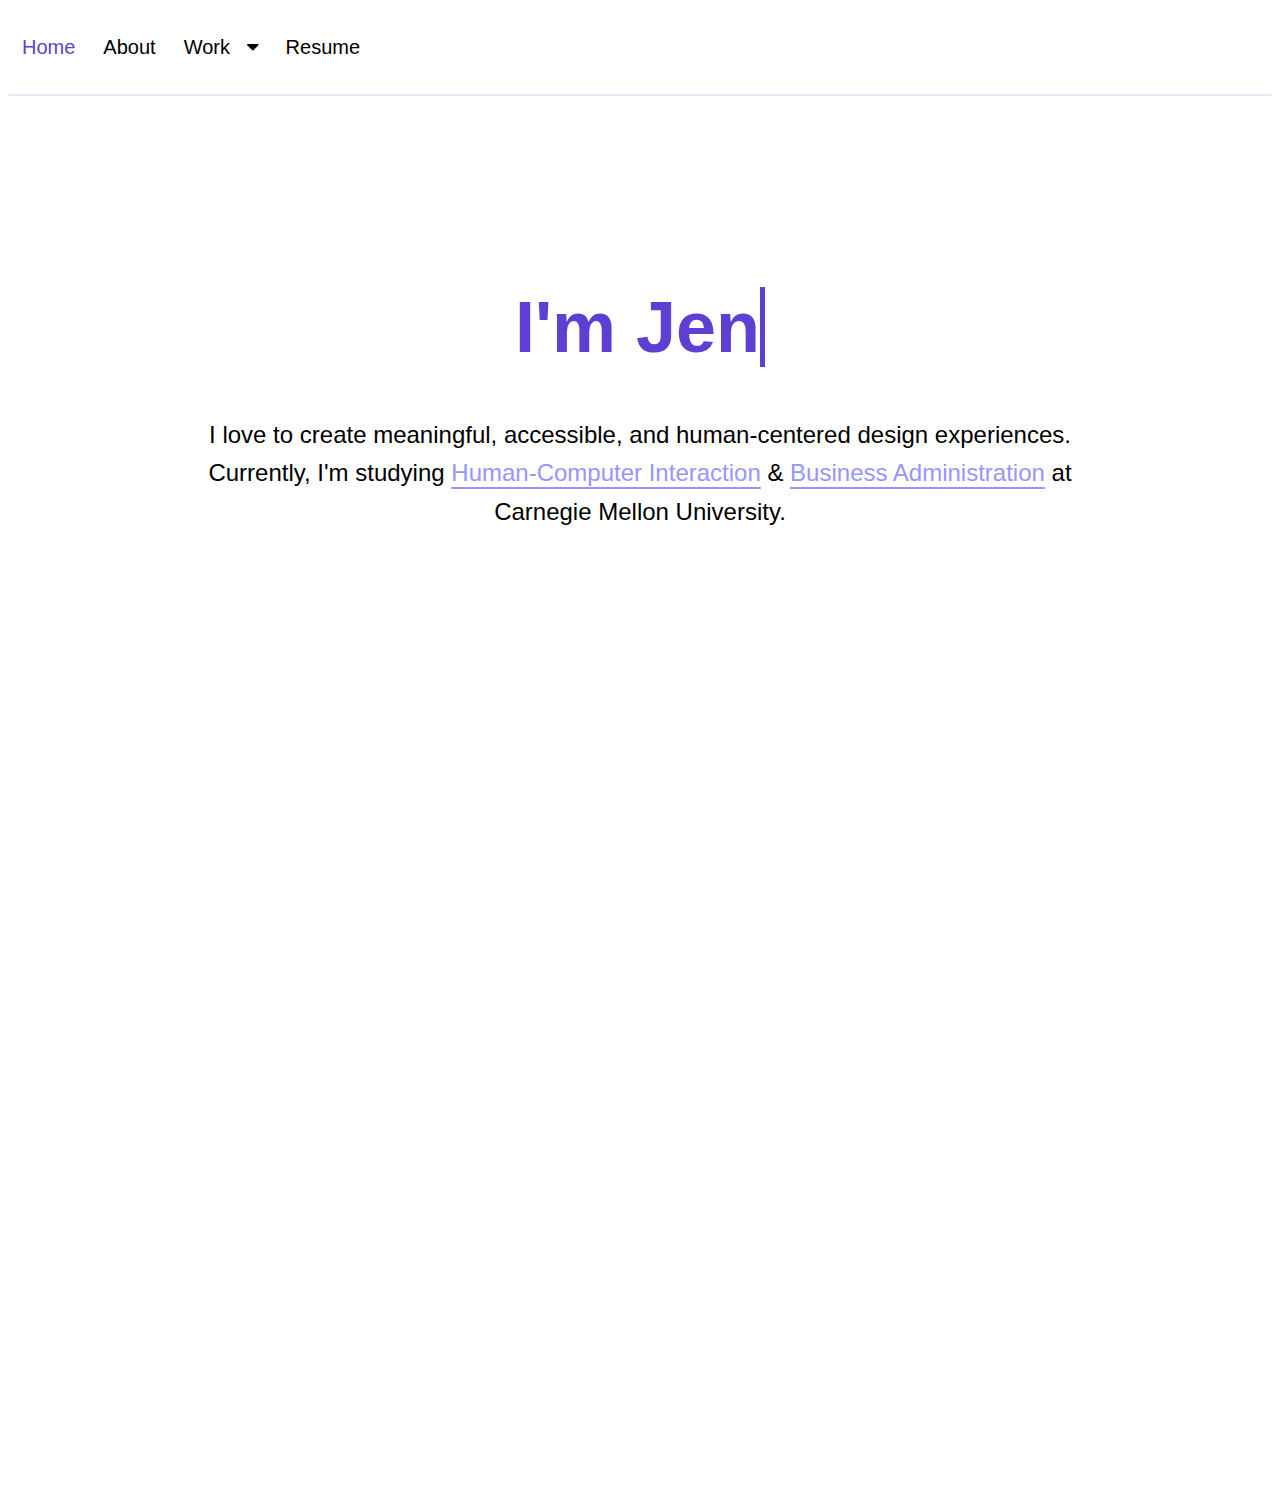
<file: index.html>
<!DOCTYPE html>
<html lang="en">
<head>
    <title>Jennie Lee</title>
    <meta name="viewport" content="width=device-width, initial-scale=1">
    <link href="style.css" rel="stylesheet">
    <link rel="stylesheet" href="https://cdnjs.cloudflare.com/ajax/libs/font-awesome/4.7.0/css/font-awesome.min.css">
    <script src="https://ajax.googleapis.com/ajax/libs/jquery/3.6.0/jquery.min.js"></script>
    <script src="script.js"></script>
</head>

<body>

<!-- MENU -->

<div class="menu" id="myMenu">
    <a href="index.html" class="active">Home</a>
    <a href="about.html" class="inactive">About</a>
    <div class="dropdown">
        <button class="dropbtn" onclick="location.href='index.html#work'">Work &nbsp;
            <i class="fa fa-caret-down"></i>
        </button>
        <div class="dropdown-content">
            <a href="spin.html">Spin Dashboard</a>
            <a href="mysleep.html">MySleep</a>
            <a href="onestop.html">OneStopPGH</a>
        </div>
    </div>
    <a href="https://drive.google.com/file/d/1qhVNtvJ2KVQ9paKAxppkxDeh5rPAeAQp/view?usp=sharing" target="_blank" class="inactive">Resume</a>
    <a href="javascript:void(0)" class="icon" onclick="responsiveMenu()">
        <div class="mobilemenu black">
            <i class="fa fa-bars"></i>
        </div>
    </a>
</div>

<hr class="long">

<!-- LANDING -->

<h1 style="margin-top: 15%; color: #5d3fd3;">I'm
    <span
         class="fillers"
         data-period="2000"
         data-rotate='[ "Jennie", "a Designer", "a Researcher", "a Creative" ]'>
     </span>
</h1>

<h2 style="margin: 0% 15% 15%;">I love to create meaningful, accessible, and human-centered design experiences.<br>Currently, I'm studying <a href="https://www.hcii.cmu.edu/" class="cmu">Human-Computer Interaction</a> & <a href="https://www.cmu.edu/tepper/" class="cmu">Business Administration</a> at Carnegie Mellon University.</h2>

<hr class="fadein solid">

<!-- WORK -->

<div class="fadein slideshow" id="work" style="margin-bottom: 15%;">
    <div class="mySlides" style="display: block;">
        <div class="row">
            <div class="column left">
                <img src="spin.jpg" alt="Spin Scooters dashboard mockup" width="100%">
            </div>
            <div class="column right">
                <i class="fa fa-tag" aria-hidden="true"></i>&nbsp;&nbsp;UX/UI<br><br>
                <a href="spin.html" class="project">Spin Dashboard</a>
                <p style="color:#899499;">Spin is a leading micromobility company that powers individual mobility for the benefit of all to create a world full of 15-minute cities...</p>
                <a href="spin.html" class="readmore">Read more &nbsp;
                    <i class="fa fa-angle-right" aria-hidden="true" style="color: black;"></i>
                </a>
            </div>
        </div>
    </div>

    <div class="mySlides">
        <div class="row">
            <div class="column left">
                <img src="mysleep.jpg" alt="mySleep app for ResMed mockup" width="100%">
            </div>
            <div class="column right">
                <i class="fa fa-tag" aria-hidden="true"></i>&nbsp;&nbsp;UX/UI<br><br>
                <a href="mysleep.html" class="project">mySleep</a>
                <p style="color:#899499;">From sleep apnea to respiratory conditions including COPD, ResMed has innovative solutions to help people live a healthier life...</p>
                <a href="mysleep.html" class="readmore">Read more &nbsp;
                    <i class="fa fa-angle-right" aria-hidden="true" style="color: black;"></i>
                </a>
            </div>
        </div>
    </div>

    <div class="mySlides">
        <div class="row">
            <div class="column left">
                <img src="onestop.jpg" alt="oneStopPGH website" width="100%">
            </div>
            <div class="column right">
                <i class="fa fa-tag" aria-hidden="true"></i>&nbsp;&nbsp;Research<br><br>
                <a href="onestop.html" class="project">OneStopPGH</a>
                <p style="color:#899499;">OneStopPGH is your one stop shop where Pittsburgh residents can apply, pay for, and recieve business licenses and permits, upload development...</p>
                <a href="onestop.html" class="readmore">Read more &nbsp;
                    <i class="fa fa-angle-right" aria-hidden="true" style="color: black;"></i>
                </a>
            </div>
        </div>
    </div>

    <a class="prev" onclick="plusSlides(-1)">
        <i class="fa fa-chevron-left"></i></a>
    <a class="next" onclick="plusSlides(1)">
        <i class="fa fa-chevron-right"></i></a>
</div>

<!-- FOOTER -->

<hr class="fadein long">

<div class="fadein footer">
    <i class="fa fa-copyright" aria-hidden="true"></i>&nbsp; Jennie Lee, 2022</i>
</div>

</body>
</file>
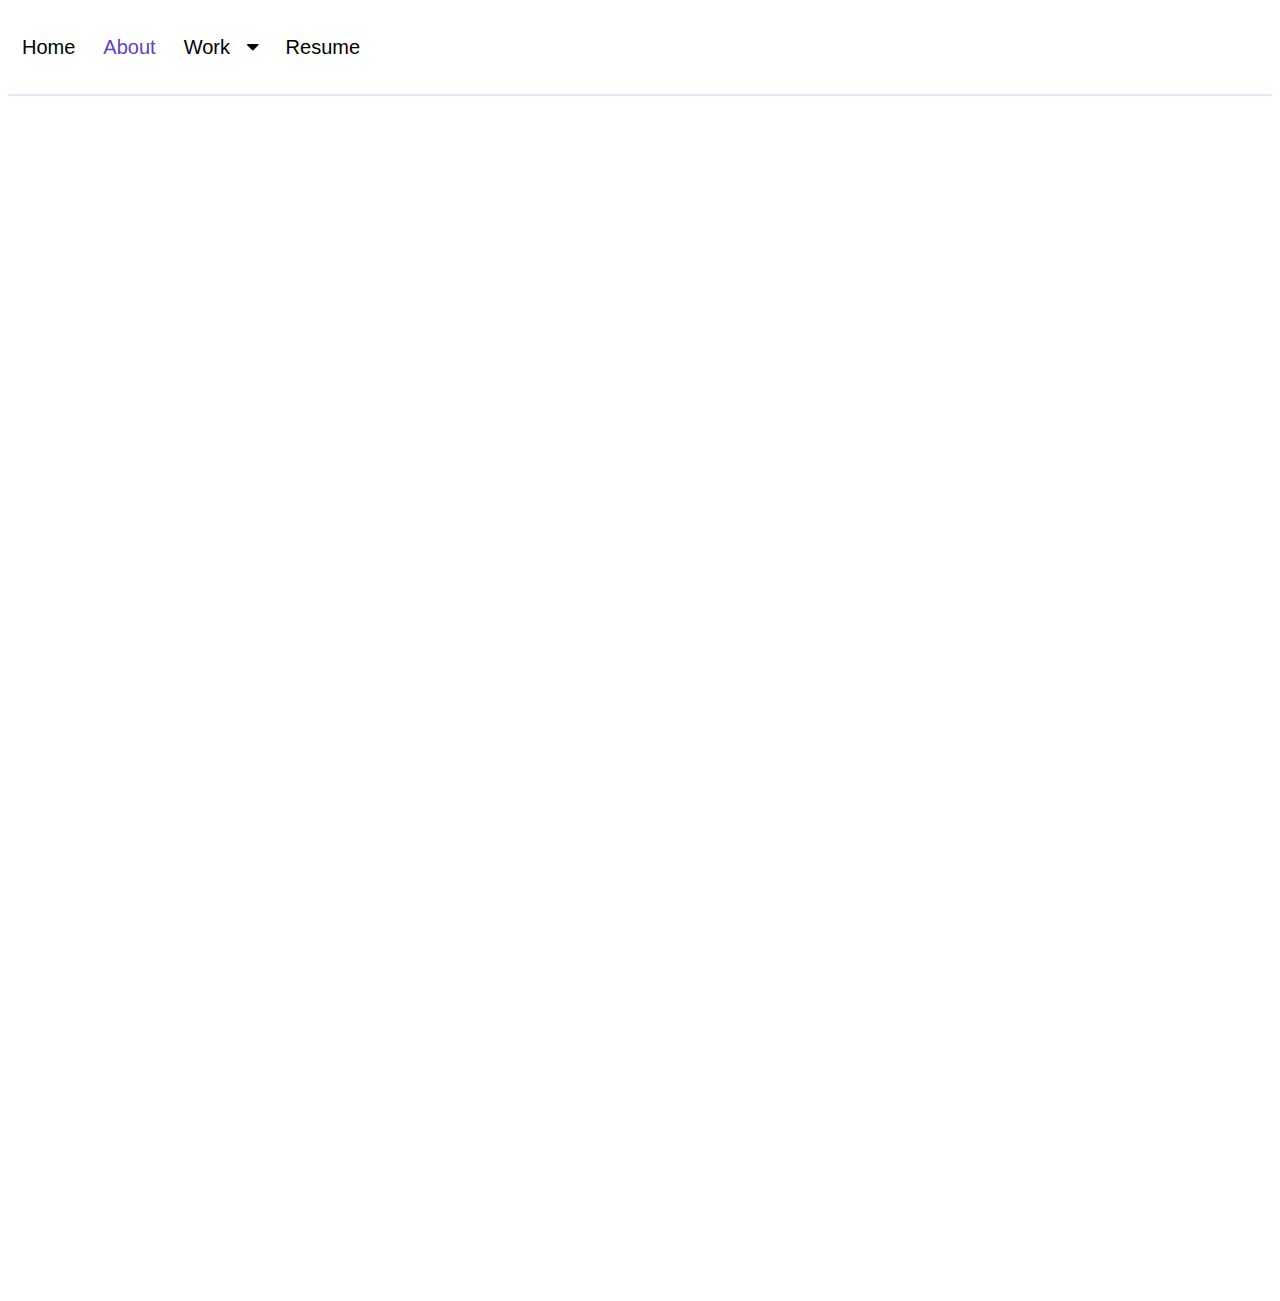
<file: about.html>
<!DOCTYPE html>
<html lang="en">
<head>
    <title>JL - About</title>
    <meta name="viewport" content="width=device-width, initial-scale=1">
    <link href="style.css" rel="stylesheet">
    <link rel="stylesheet" href="https://cdnjs.cloudflare.com/ajax/libs/font-awesome/4.7.0/css/font-awesome.min.css">
    <script src="https://ajax.googleapis.com/ajax/libs/jquery/3.6.0/jquery.min.js"></script>
    <script src="script.js"></script>
</head>

<body>

<!-- MENU -->

<div class="menu" id="myMenu">
    <a href="index.html" class="inactive">Home</a>
    <a href="about.html" class="active">About</a>
    <div class="dropdown">
        <button class="dropbtn" onclick="location.href='index.html#work'">Work &nbsp;
            <i class="fa fa-caret-down"></i>
        </button>
        <div class="dropdown-content">
            <a href="spin.html">Spin Dashboard</a>
            <a href="mysleep.html">MySleep</a>
            <a href="onestop.html">OneStopPGH</a>
        </div>
    </div>
    <a href="https://drive.google.com/file/d/1qhVNtvJ2KVQ9paKAxppkxDeh5rPAeAQp/view?usp=sharing" target="_blank" class="inactive">Resume</a>
    <a href="javascript:void(0);" class="icon" onclick="responsiveMenu()">&#9776;</a>
</div>

<hr class="long">

<!-- ABOUT ME -->

<div class="row2" style="margin-top: 10%; margin-bottom: 15%;">

    <div class="column2" style="margin-left: 10%;">
        <p>
            <div class="container">
                <div class="fadein hithere">
                    Hi there!
                </div>
            </div>
        </p>
        <p style="line-height: 150%; padding-right: 10%;">I'm Jennie, a third-year student at Carnegie Mellon University, majoring in <a href="https://www.hcii.cmu.edu/" class="cmu">Human-Computer Interaction</a> and <a href="https://www.cmu.edu/tepper/" class="cmu">Business Administration</a>. I currently work as an HCI Research Assistant within the CMU Human-Computer Interaction Institute and also as a TA for 99-101 at CMU.<br><br></p>

        <p style="line-height: 150%; padding-right: 10%;">I'm passionate about creating user-centered solutions to problems and love to use my multidisciplinary background to provide a meaningful perspective when creating inclusive design experiences. I value diversity, equity, and inclusivity and enjoy developing accessible and ethical design strategy.<br><br></p>

        <p style="line-height: 150%; padding-right: 10%;">When not at school, you can find me exploring museums, visiting new restaurants and coffee shops, reading webtoons, and decorating my planner. Feel free to reach out to me at <a href = "mailto: jiyunl@andrew.cmu.edu" class="cmu">jiyunl@andrew.cmu.edu</a> or find me on <a href="https://www.linkedin.com/in/jennie-jiyun-lee/" class="cmu">LinkedIn!</a></p>
    </div>

    <div class="column2" style="margin-right: 10%;">
        <div style="text-align: center;">
            <img src="me.jpg" class="fadein" alt="Photo of Jennie Lee" width="100%">
        </div>
    </div>

</div>

<!-- FOOTER -->

<hr class="fadein long">

<div class="fadein footer">
    <i class="fa fa-copyright" aria-hidden="true"></i>&nbsp; Jennie Lee, 2022</i>
</div>

</body>
</file>
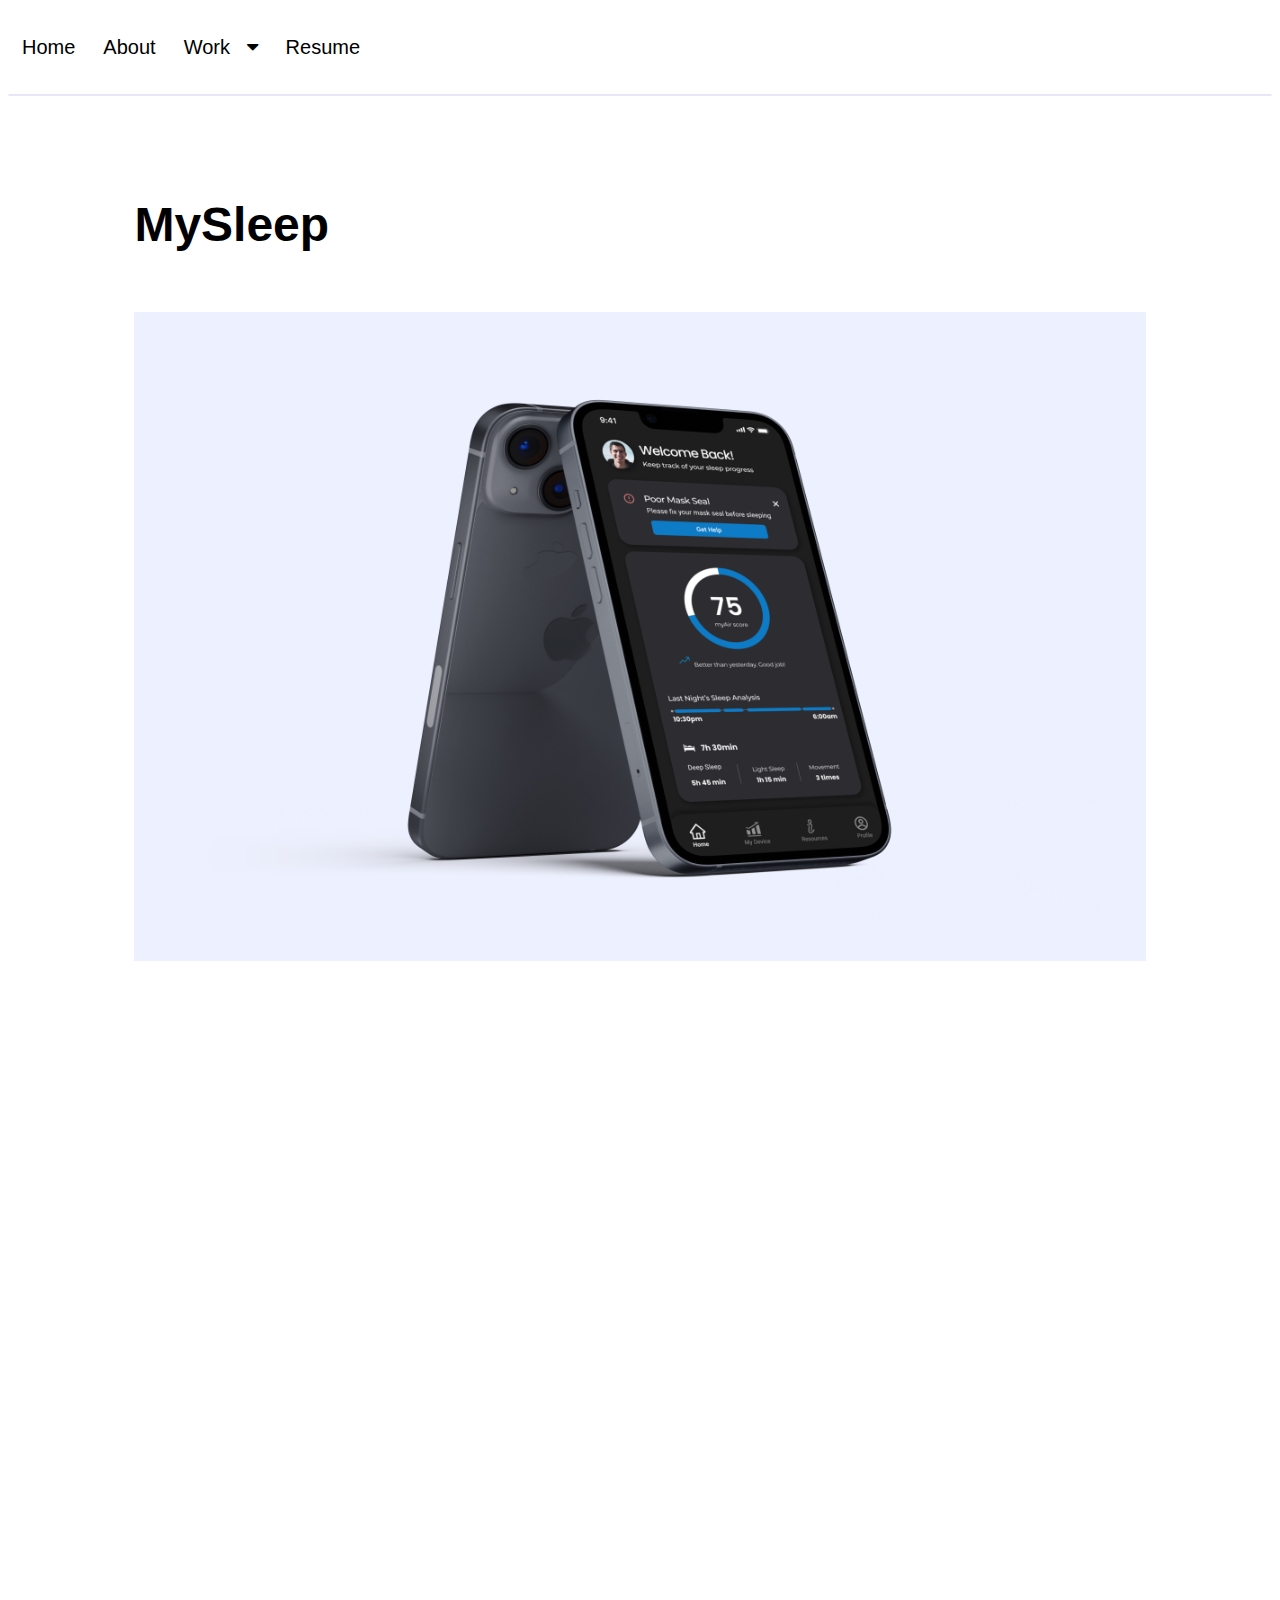
<file: mysleep.html>
<!DOCTYPE html>
<html lang="en">
<head>
    <title>JL - MySleep</title>
    <meta name="viewport" content="width=device-width, initial-scale=1">
    <link href="style.css" rel="stylesheet">
    <link rel="stylesheet" href="https://cdnjs.cloudflare.com/ajax/libs/font-awesome/4.7.0/css/font-awesome.min.css">
    <script src="https://ajax.googleapis.com/ajax/libs/jquery/3.6.0/jquery.min.js"></script>
    <script src="script.js"></script>
</head>

<body>

<!-- MENU -->

<div class="menu" id="myMenu">
    <a href="index.html" class="inactive">Home</a>
    <a href="about.html" class="inactive">About</a>
    <div class="dropdown">
        <button class="dropbtn" onclick="location.href='index.html#work'">Work &nbsp;
            <i class="fa fa-caret-down"></i>
        </button>
        <div class="dropdown-content">
            <a href="spin.html">Spin Dashboard</a>
            <a href="mysleep.html">MySleep</a>
            <a href="onestop.html">OneStopPGH</a>
        </div>
    </div>
    <a href="https://drive.google.com/file/d/1qhVNtvJ2KVQ9paKAxppkxDeh5rPAeAQp/view?usp=sharing" target="_blank" class="inactive">Resume</a>
    <a href="javascript:void(0);" class="icon" onclick="responsiveMenu()">&#9776;</a>
</div>

<hr class="long">

<!-- CONTENT -->

<div class="mysleepapp" style="margin-left: 10%; margin-right: 10%;">

    <div class="title" style="margin-top: 10%; margin-bottom: -2%;">
        <h5>MySleep</h5>
    </div>

    <div class="header" style="margin-bottom: 5%;">
        <img src="mysleep.jpg" alt="MySleep app mockup" width="100%">
    </div>

    <div class="row3" style="margin-bottom: 5%;">
        <div class="column3 left3">
            <h3 class="fadein">Overview</h3>
            <p class="bold">Objective</p>
            <p style="padding-right: 10%;">For this assignment, we were told to imagine that we were working for an organization interested in bringing about a service orientation to augment the organization's traditionally product-centric offerings. The hope was that this hybrid product/service approach would provide value to the organization by deepening relationships with their stakeholders and/or creating new audiences for their offerings. The organization we were assigned was ResMed, a San Diego-based medical device company.<br><br>
            Our task was defining what the service should be and designing a new mobile app to bring the service to a set of stakeholders. This mobile app would take advantage of native smartphone capabilities to address a context-specific pain point or opportunity within the organization.</p>
        </div>
        <div class="column3 right3">
            <p class="bold">Team</p>
            <p>Vikitha Bezawada<br>
               Mabel Tsado<br>
               Senhao Wang</p>
            <p class="bold">Duration</p>
            <p>January 15 - February 20, 2022</p>
        </div>
    </div>

    <div class="content" style="margin-bottom: 5%;">
        <h3 class="fadein">Research</h3>
        <p class="bold">Domain & Company Research</p>
        <p>First, to do some initial research about ResMed, we created an informal but organized research report, capturing the collective knowledge we gathered about ResMed. This report included ResMed's history, branding, methods of operation and organization, attributes, and short-term and long-term goals. Regarding the market space, we researched domain history, key technological and cultural developments, both traditional and insurgent competitors, and constraints within the domain.</p>
        <p class="bold">Stakeholders</p>
        <p>After our initial research, we created a report covering internal and external stakeholders associated with ResMed and its domain. This included their goals, needs, preferences, key attributes, and, for the external stakeholders, jobs-to-be-done that they turn to ResMed to fulfill. Most of the internal stakeholder’s goals aligned as they were working together to make and improve ResMed products, as well as the business as a whole.<br><br>
        With the information gathered in this report, we then created a stakeholder map with value flows. When we were putting together the stakeholder map, we kept our stakeholder groupings but highlighted how they would interact with each other based on their goals. Highlighting helped us shape the interactions and the flow of the stakeholder map by displaying overlap between the different stakeholders.</p>
        <img src="stakeholders.png" class="fadein" alt="Map of ResMed's stakeholders" width="100%">
        <p class="bold">Problem Space</p>
        <p>With the information from our research, we decided to focus on improving the CPAP machine and app experience. ResMed's current app for connecting to their CPAP machine is the myAir app, which allows the users to see their myAir score (calculated by the mask and mask usage from the previous night). <br><br>
        To understand how users felt about the current app and identify any pain points, we looked at customer reviews of the myAir app. We found users complained that the current app was difficult to use and felt that it didn’t give them enough information about the factors for the myAir score and how to improve their sleeping experience. They also felt that customer service wasn’t always efficient and it was difficult to receive help quickly when needed.</p>
    </div>

    <div class="content" style="margin-bottom: 5%;">
        <h3 class="fadein">Ideation</h3>
        <p class="bold">Target Customers</p>
        <p>In order to get a grasp of the specific features we wanted to design and what exact pain points to address, we decided to create a customer persona and highlight their goals, their motivation for needing our solution, and their pain points with the current solution.</p>
        <img src="persona.png" class="fadein" alt="ResMed customer persona" width="100%">
    </div>

    <div class="content" style="margin-bottom: 5%;">
        <h3 class="fadein">Prototyping</h3>
        <p class="bold">Initial Hand-Drawn Sketches</p>
        <p>We began our prototyping for MySleep through a series of brainstorming sessions, where we came to the conclusion that we wanted to design an application that could bring curated sleeping experience. Our new design brings to our customer their detailed sleeping data and help them understand how to improve their sleep. Our initial sketches emcompassed three main pages - a page providing an easy-to-read summary, a statistics page, and a page with sleep tools. <br><br>
        Based on feedback from your classmates, we considered using sleep tools to connect our users to their physicians, so that patients can receive seamless help.</p>
        <img src="mysleepsketch.png" class="fadein" alt="Initial Hand-Drawn Sketches of MySleep app" width="100%">
        <p class="bold">Low-Fidelity Digital Prototype</p>
        <p>The next step of our prototyping was transferring our ideas onto a digital format on Figma. We specifically focused on microinteractions between the different pages and the user flow. <br><br>
        Critique from our classmates and professors for this iteration mentioned specifying how the user might use the data, focusing on how to help the user do the right thing to improve their sleep, and that some of the functions on the device page might be redundant. We also realized that most users prefer to use the alarm app already installed on their phone.</p>
        <img src="mysleeplow.png" class="fadein" alt="Low-Fidelity digital prototype of MySleep app" width="100%">
        <p class="bold">Mid-Fidelity Digital Prototype</p>
        <p>Transitioning from low-fidelity to mid-fidelity, our team decided to implement several new features based on feedback to help our user to understand their sleep metrics. For the landing screen, we implemented a notification function to give a more condensed summary of the user's sleep and draw their attention to what they needed to fix. Under the logged data, the user can expand and see information on how to intepret and improve on their sleep. To further develop the idea of connecting our users to other people, we decided to change the set-up page to an informational page. Leveraging ResMed's comprehensive guidance videos, we designed a page that helping users get a headstart on using ResMed machine. On this page, users can filter by device, mask type, and language to get a curated sequence of guidance videos.<br><br>
        At the midpoint of designing for this prototype, we received feedback mentioning the repetitive functionalities of the bedtime schedule and alarm pages due to existing OS. We decided this was not within our focus for this problem scope and ultimately removed these pages. After completion of our mid-fidelity prototype, we received critique on how we planned to differentiate between home page and activity page.</p>
        <img src="mysleepmid.png" class="fadein" alt="Mid-Fidelity digital prototype of MySleep app" width="100%">
        <p class="bold">High-Fidelity Digital Prototype</p>
        <p>TIn the high-fidelity stage of prototyping, we narrowed in on the user experience that each aspect of our data collection provides. This meant allowing users to be able to fully understand the data the app was showing them by providing explanations and providing visible and immediate notifications to draw their attention to any possible issues. To further provide value to various stakeholders, we created a notification to prompt proper usage of the app from users. We also wanted to include a method for ResMed to collect personal user data, leading to the sleep rating. Finally, all the data collection lead to user safety considerations, so we decided to create an onboarding notification asking for permission to collect data to ensure user consent and comfort.<br><br>
        One piece of feedback we received discussed providing more value to multiple stakeholders. To address this, in our final prototype we expanded our resources page to be more comprehensive, providing multiple sources of information. We also hoped this would target a pain point gained from initial research regarding sleep apnea patients lacking a sense of community and belonging.</p>
        <img src="mysleephighfi.jpg" class="fadein" alt="High-Fidelity digital prototype of MySleep app" width="100%">
    </div>

    <div class="end" style="margin-bottom: 15%;">
        <h3 class="fadein">Final App</h3>
        <img src="mysleepfinal.jpg" class="fadein" alt="Final design of MySleep app" width="100%">
    </div>

</div>

<!-- FOOTER -->

<hr class="fadein long">

<div class="fadein footer">
    <i class="fa fa-copyright" aria-hidden="true"></i>&nbsp; Jennie Lee, 2022</i>
</div>

</body>
</file>
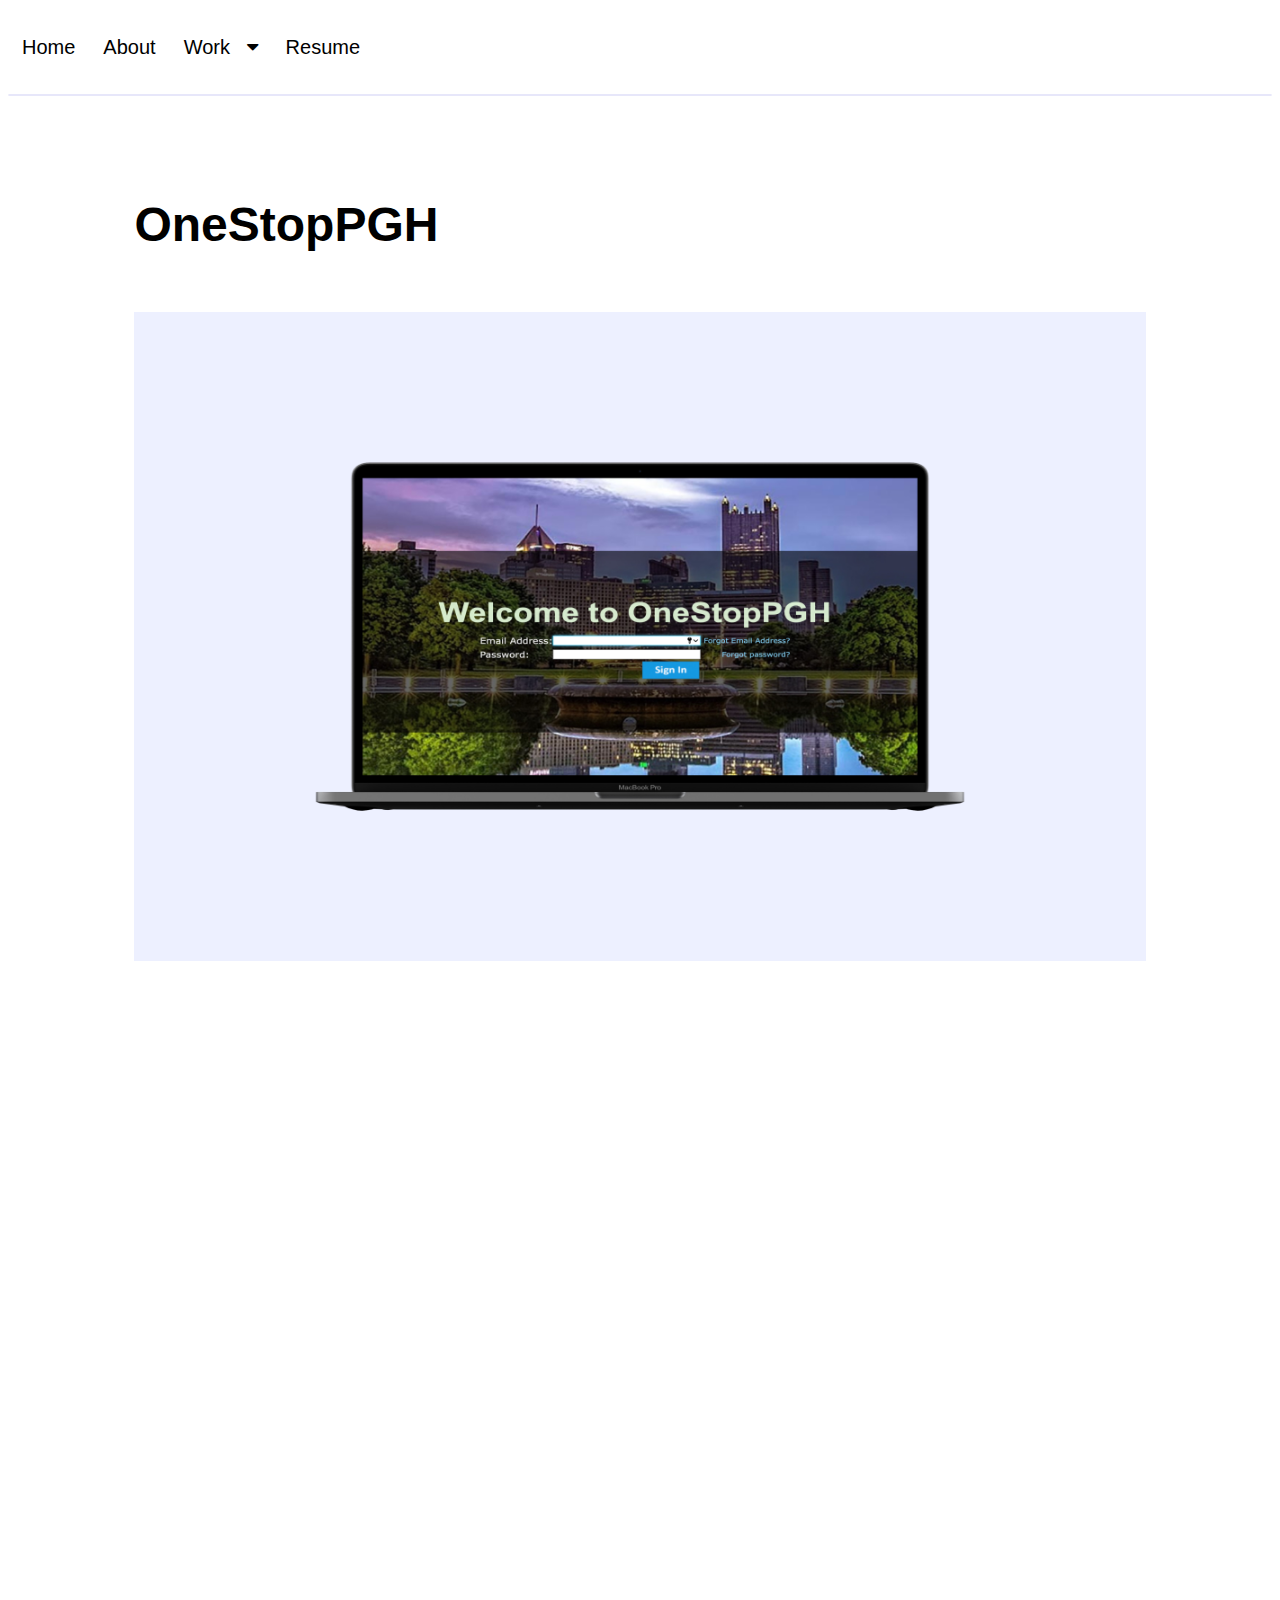
<file: onestop.html>
<!DOCTYPE html>
<html lang="en">
<head>
    <title>JL - OneStopPGH</title>
    <meta name="viewport" content="width=device-width, initial-scale=1">
    <link href="style.css" rel="stylesheet">
    <link rel="stylesheet" href="https://cdnjs.cloudflare.com/ajax/libs/font-awesome/4.7.0/css/font-awesome.min.css">
    <script src="https://ajax.googleapis.com/ajax/libs/jquery/3.6.0/jquery.min.js"></script>
    <script src="script.js"></script>
</head>

<body>
<!-- MENU -->

<div class="menu" id="myMenu">
    <a href="index.html" class="inactive">Home</a>
    <a href="about.html" class="inactive">About</a>
    <div class="dropdown">
        <button class="dropbtn" onclick="location.href='index.html#work'">Work &nbsp;
            <i class="fa fa-caret-down"></i>
        </button>
        <div class="dropdown-content">
            <a href="spin.html">Spin Dashboard</a>
            <a href="mysleep.html">MySleep</a>
            <a href="onestop.html">OneStopPGH</a>
        </div>
    </div>
    <a href="https://drive.google.com/file/d/1qhVNtvJ2KVQ9paKAxppkxDeh5rPAeAQp/view?usp=sharing" target="_blank" class="inactive">Resume</a>
    <a href="javascript:void(0);" class="icon" onclick="responsiveMenu()">&#9776;</a>
</div>

<hr class="long">

<!-- CONTENT -->

<div class="onestopwebsite" style="margin-left: 10%; margin-right: 10%;">

    <div class="title" style="margin-top: 10%; margin-bottom: -2%;">
        <h5>OneStopPGH</h5>
    </div>

    <div class="header" style="margin-bottom: 5%;">
        <img src="onestop.jpg" alt="One stop Pittsburgh website mockup" width="100%">
    </div>

    <div class="]row3" style="margin-bottom: 5%;">
        <div class="column3 left3">
            <h3 class="fadein">Overview</h3>
            <p class="bold">Objective</p>
            <p style="padding-right: 10%;">The goal of this project is to audit and build equitable public-sector AI infrastructures, specifically pertaining to the Permits, Applications, and Business Licenses department (OneStopPGH) of the government of Pittsburgh. We aim to bridge the gap between Pittsburgh public sectors and small business owners through (potential) public data-driven innovations and algorithmic systems. We think about how we might empower community members to have equitable, fair, and transparent experiences.<br><br>
            I began working with this team in Fall 2021.</p>
        </div>
        <div class="column3 right3">
            <p class="bold">Team</p>
            <p>Dr. Haiyi Zhu, advisor<br>
               Wesley Deng, Ph.D. candidate<br>
               Seyun Kim, Ph.D. candidate<br>
               Zhijie Gao<br>
               Sharon Yang</p>
            <p class="bold">Duration</p>
            <p>October 2021 - Present</p>
        </div>
    </div>

    <div class="end" style="margin-bottom: 15%;">
        <p>I would love to share more about this project but, as of now, everything is still ongoing and confidential. I will be updating whenever possible!</p>
    </div>

</div>

<!-- FOOTER -->

<hr class="fadein long">

<div class="fadein footer">
    <i class="fa fa-copyright" aria-hidden="true"></i>&nbsp; Jennie Lee, 2022</i>
</div>

</body>
</file>
<file: style.css>
/**************** UNIVERSAL ****************/

html {
  font-family: 'Arial';
  text-align: left;
  color: black;

}

/**************** TEXT ****************/

h1 {
  font-weight: 800;
  font-size: 72px;
  text-align: center;
}

h2 {
  font-weight: 400;
  font-size: 24px;
  line-height: 160%;
  text-align: center;
}

h3 {
  font-weight: 700;
  font-size: 28px;
}

h4 {
    font-size: 15px;
    color: black;
}

p {
  font-weight: 400;
  font-size: 20px;
}

h5 {
  font-weight: 700;
  font-size: 48px;
}


.bold {
  font-weight: 700;
}

/**************** LINKS ****************/

a.cmu {
  color: #9696fd;
  text-decoration: underline;
  text-underline-position: under;
}

a.project {
  color: black;
  font-weight: 700;
  font-size: 28px;
  text-decoration: none;
}

a.readmore {
  color: black;
  text-decoration: none;
  font-weight: 400;
  font-size: 20px;
}

/**************** DIVIDER ****************/

hr.solid {
  border: 2px solid #e7e7fa;
  border-radius: 5px;
  margin: 50px 5% 100px 5%;

}

hr.long {
  border: 1px solid #e7e7fa;
  border-radius: 5px;
}

/**************** MENU ****************/

.menu {
  overflow: hidden;
  background-color: white;
}

/* MENU TABS*/
.menu a {
  float: left;
  display: block;
  text-align: center;
  padding: 14px 14px;
  font-size: 20px;
  line-height: 250%;
}

/* CURRENT TAB */
.menu a.active {
  color: #5d3fd3;
  text-decoration: none;
}

/* INACTIVE TAB */
.inactive {
  text-decoration: none;
  color: black;
}

/* HIDE LINK ON SMALL SCREEN */
.menu .icon {
  display: none;
}

/* DROPDOWN CONTAINER */
.dropdown {
  float: left;
  overflow: hidden;
}

/* STYLIZE DROPDOWN TO FIT IN MENU */
.dropdown .dropbtn {
  font-size: 20px;
  line-height: 250%;
  border: none;
  outline: none;
  padding: 14px 14px;
  background-color: inherit;
  font-family: inherit;
  margin: 0;
}

/* DROPDOWN STYLING */
.dropdown-content {
  display: none;
  position: absolute;
  background-color: white;
  min-width: 160px;
  box-shadow: 0px 8px 16px 0px rgba(0,0,0,0.2);
  z-index: 1;
}

/* DROPDOWN LINK STYLING */
.dropdown-content a {
  float: none;
  color: black;
  padding: 14px 14px;
  border: 1px solid #e7e7fa;
  text-decoration: none;
  display: block;
  text-align: left;
}

/* MENU HOVER STYLING */
.menu a:hover,.menu a.icon:hover, .dropdown:hover .dropbtn  {
  color: #9696fd;
}

/* DROPDOWN HOVER STYLING */
.dropdown-content a:hover {
  background-color: lavender;
  color: black;
}

/* SHOW DROPDOWN ON HOVER */
.dropdown:hover .dropdown-content {
  display: block;
}

/* CHANGE CURSOR ON HOVER (WORK TAB) */
.dropbtn:hover {
  cursor: pointer;
}

/* When the screen is less than 600 pixels wide, hide all links, except for the first one ("Home"). Show the link that contains should open and close the topnav (.icon) */
@media screen and (max-width: 600px) {
  .menu a, .dropdown .dropbtn {
    display: none;
  }
  .menu a.icon {
    float: right;
    display: block;
    padding-bottom: 8%;
  }
}

/* RESPONSIVE FOR SMALL SCREENS */
@media screen and (max-width: 600px) {
.menu.responsive {position: relative;}
  .menu.responsive a.icon {
    position: absolute;
    right: 0;
    top: 0;
  }
  .menu.responsive a {
    float: none;
    display: block;
    text-align: center;
  }
  .menu.responsive .dropdown {float: none;}
  .menu.responsive .dropdown-content {position: relative;}
  .menu.responsive .dropdown .dropbtn {
    display: block;
    width: 100%;
    text-align: center;
  }
}

/* CHANGE COLOR ON CLICK */
.black {
  color: black;
}

.purple {
  color: #9696fd;
}

/**************** FOOTER ****************/

.footer {
  margin: 0;
  color: black;
  text-align: left;
  padding: 30px 20px 30px;
  font-size: 17px;
  line-height: 250%;
}

/**************** SLIDER ****************/

.icon {
  height: 15px;
}

/* CONTAINER */
.slideshow {
  position: relative;
}

/* SLIDES */
.mySlides {
  display: none;
  padding: 0px 5% 0px 5%;
  text-align: left;
}

/* BUTTONS */
.prev, .next {
  cursor: pointer;
  position: absolute;
  top: 50%;
  width: auto;
  margin-top: -30px;
  margin-left: 5%;
  margin-right: 5%;
  color: black;
  font-weight: bold;
  font-size: 25px;
  border-radius: 0 3px 3px 0;
  user-select: none;
}

/* NEXT BUTTON POSITION */
.next {
  position: absolute;
  right: 0;
  border-radius: 3px 0 0 3px;
}

/* COLUMNS FOR INFO ORGANIZATION */
.column {
  float: left;
  padding: 10px;
  height: 30%;
}

.left {
  width: 45%;
  margin-left: 5%;
}

.right {
  width: 40%;
  margin-right: 5%;
  padding: 5% 0% 0% 2%;
}

/* CLEAR FLOATS AFTER COLUMNS */
.row:after {
  content: "";
  display: table;
  clear: both;
}

/* RESPONSIVE FOR SMALL SCREENS (STACKS) */
@media screen and (max-width: 600px) {
  .column {
    width: 100%;
  }
}

/**************** ABOUT ME COLUMNS ****************/

/* SAME SIZED COLUMNS */
.column2 {
  float: left;
  width: 40%;
}

/* CLEAR FLOATS AFTER COLUMNS */
.row2:after {
  content: "";
  display: table;
  clear: both;
}

/* RESPONSIVE FOR SMALL SCREENS (STACKS) */
@media screen and (max-width: 600px) {
  .column2 {
    width: 100%;
  }
}

/**************** HI THERE TYPING ANIMATION ****************/

.container{
  display: inline-block;
}

.hithere{
  overflow: hidden;
  border-right: .08em solid black;
  white-space: nowrap;
  animation: typing 1s steps(20, end) forwards, blinking .8s infinite;
  font-size: 56px;
  font-weight: 700;
  width: 0;
}

@keyframes typing {
  from { width: 0 }
  to { width: 100% }
}

@keyframes blinking {
  from { border-color: transparent }
  to { border-color: black; }
}

/**************** WORK COLUMNS ****************/

/* COLUMNS FOR INFO ORGANIZATION */
.column3 {
  float: left;
}

.left3 {
  width: 70%;
}

.right3 {
  width: 30%;
}

/* CLEAR FLOATS AFTER COLUMNS */
.row3:after {
  content: "";
  display: table;
  clear: both;
}

/* RESPONSIVE FOR SMALL SCREENS (STACKS) */
@media screen and (max-width: 600px) {
  .column3 {
    width: 100%;
  }
}

/**************** FADE ****************/

.fadein {
  opacity: 0;
}

p {
  opacity: 0;
}
</file>
